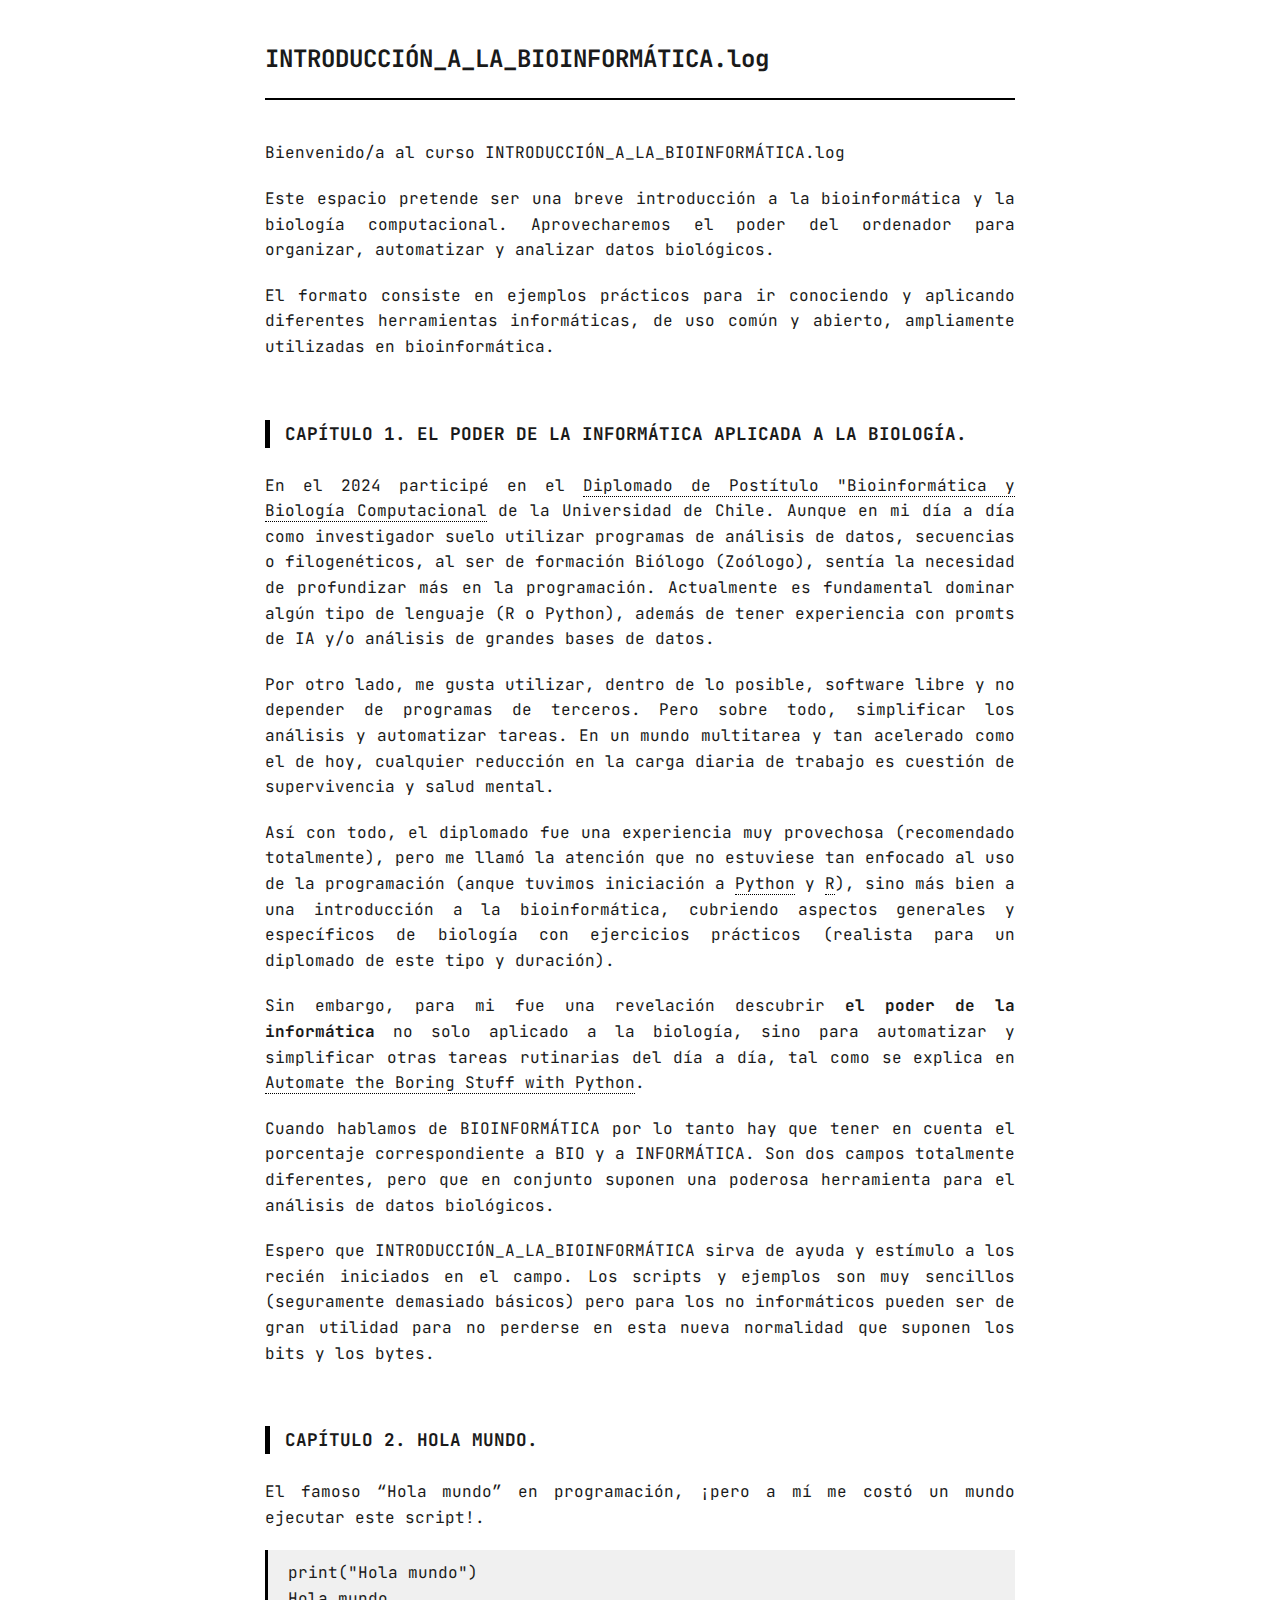
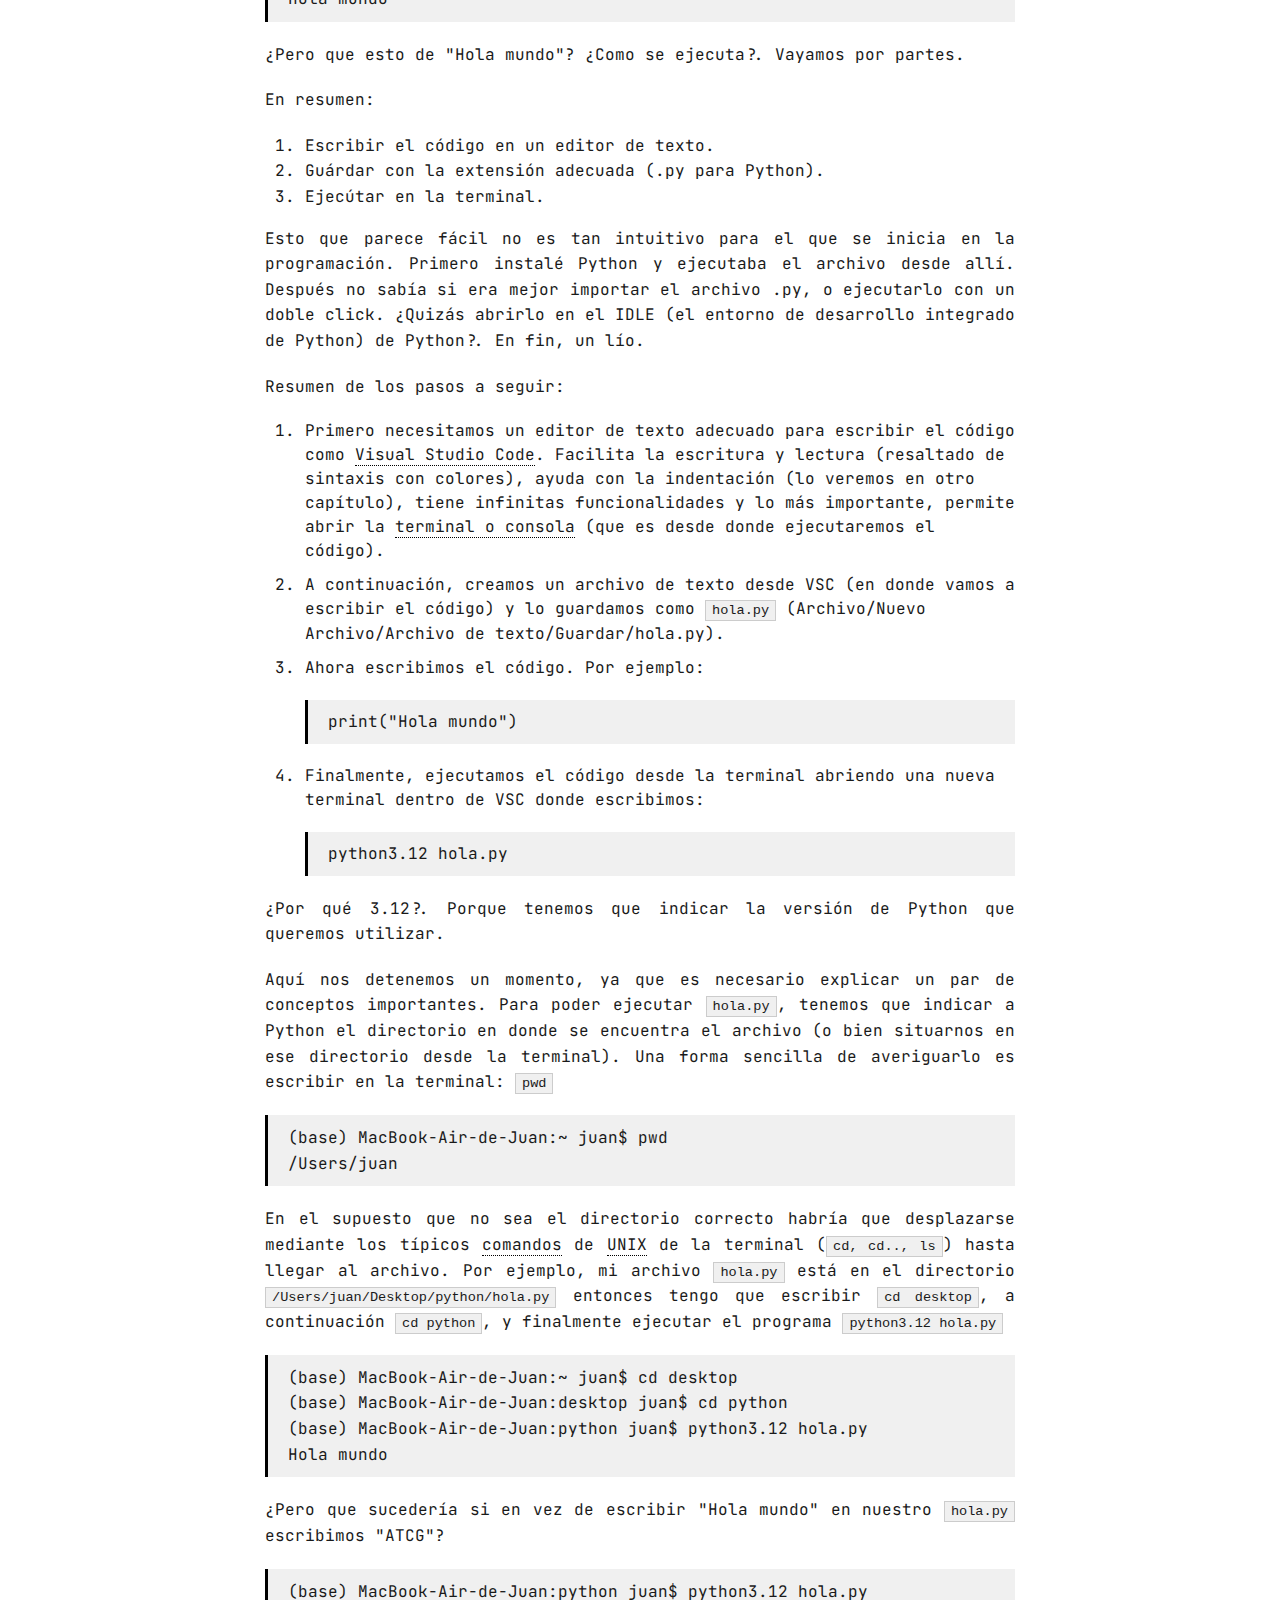
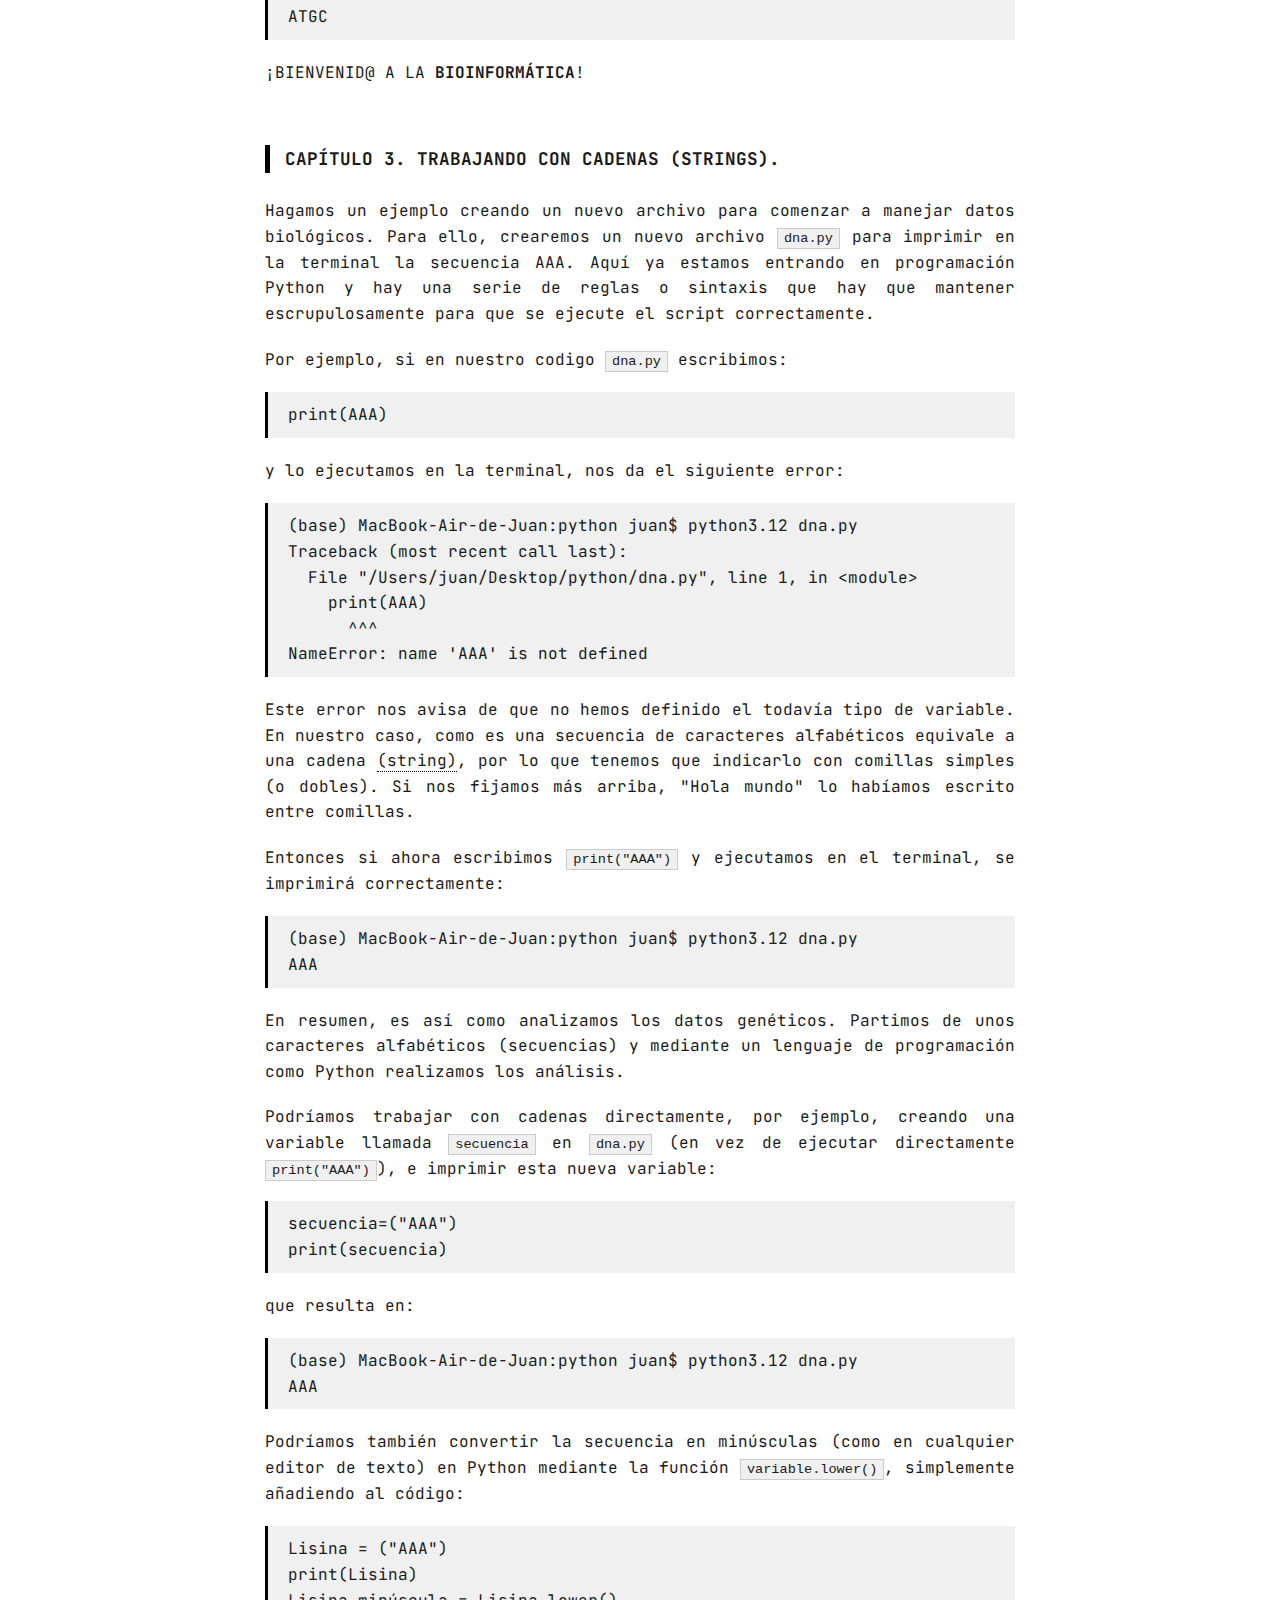
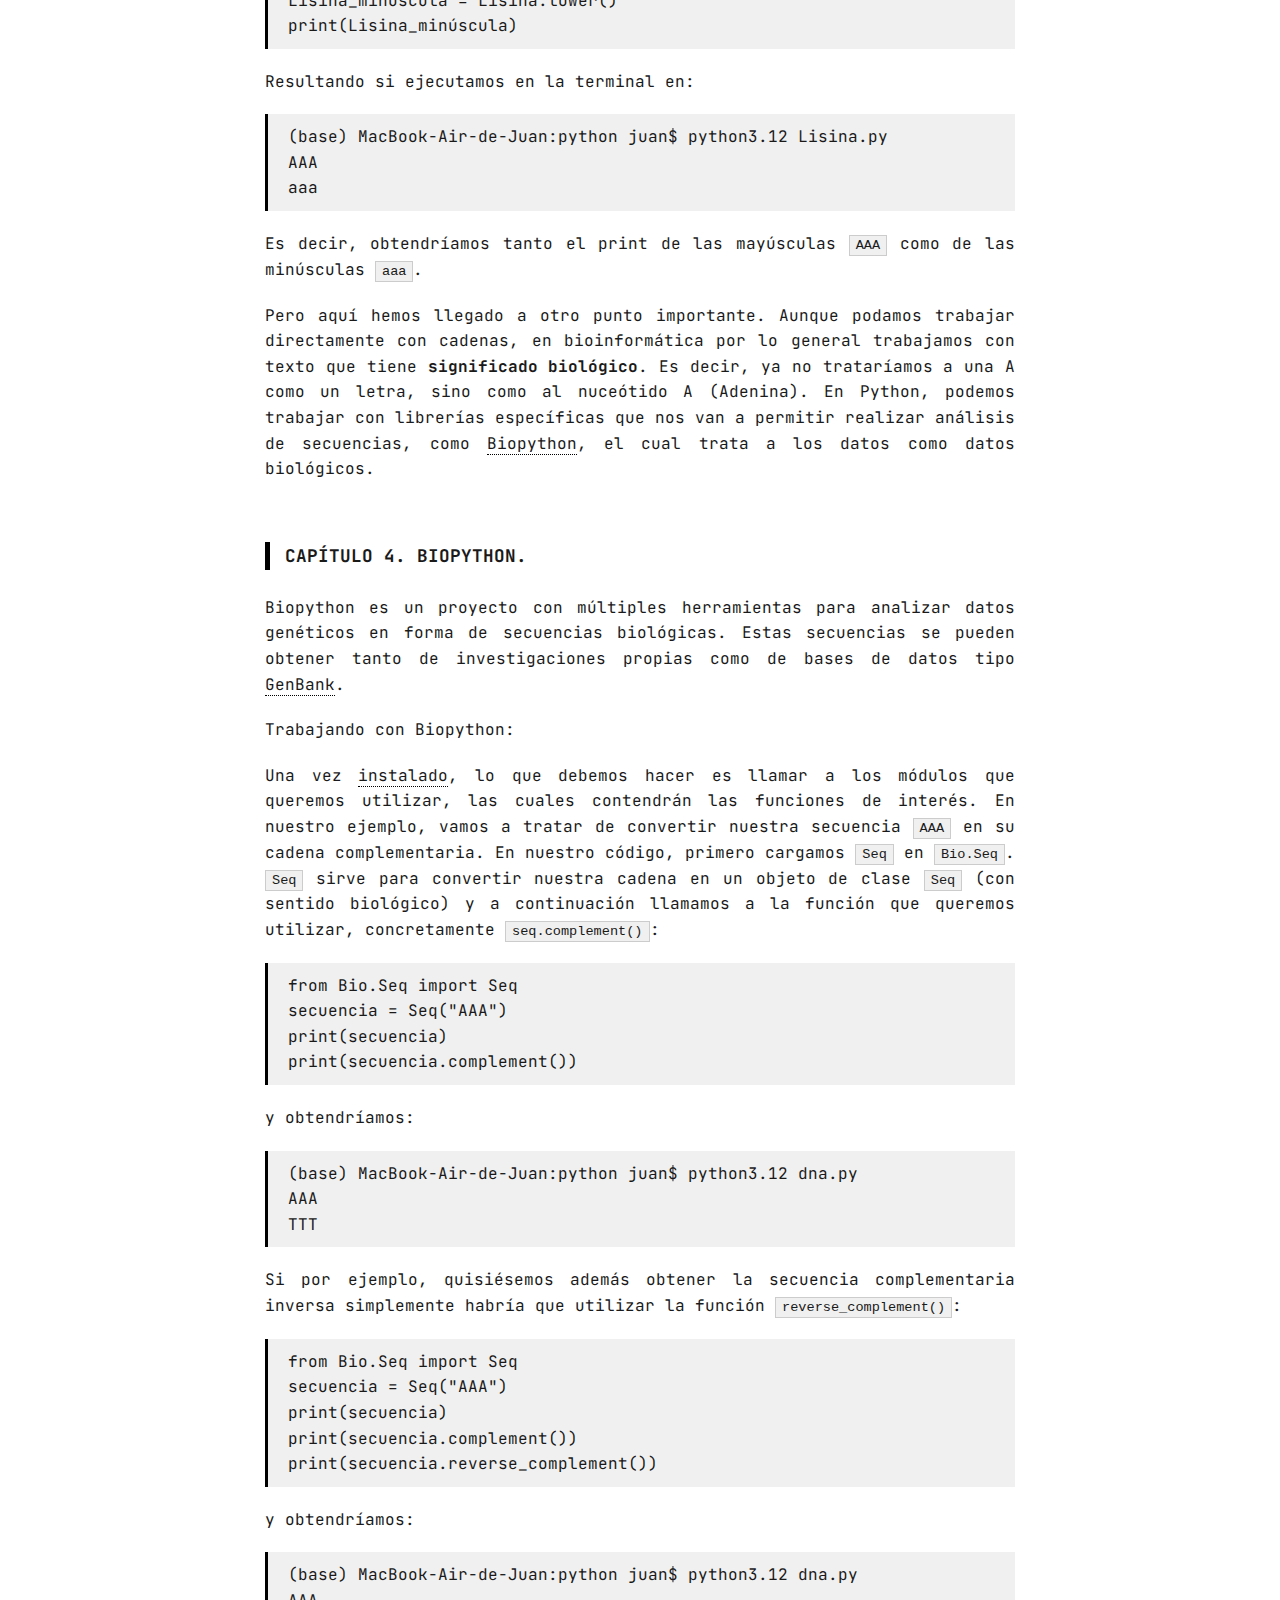
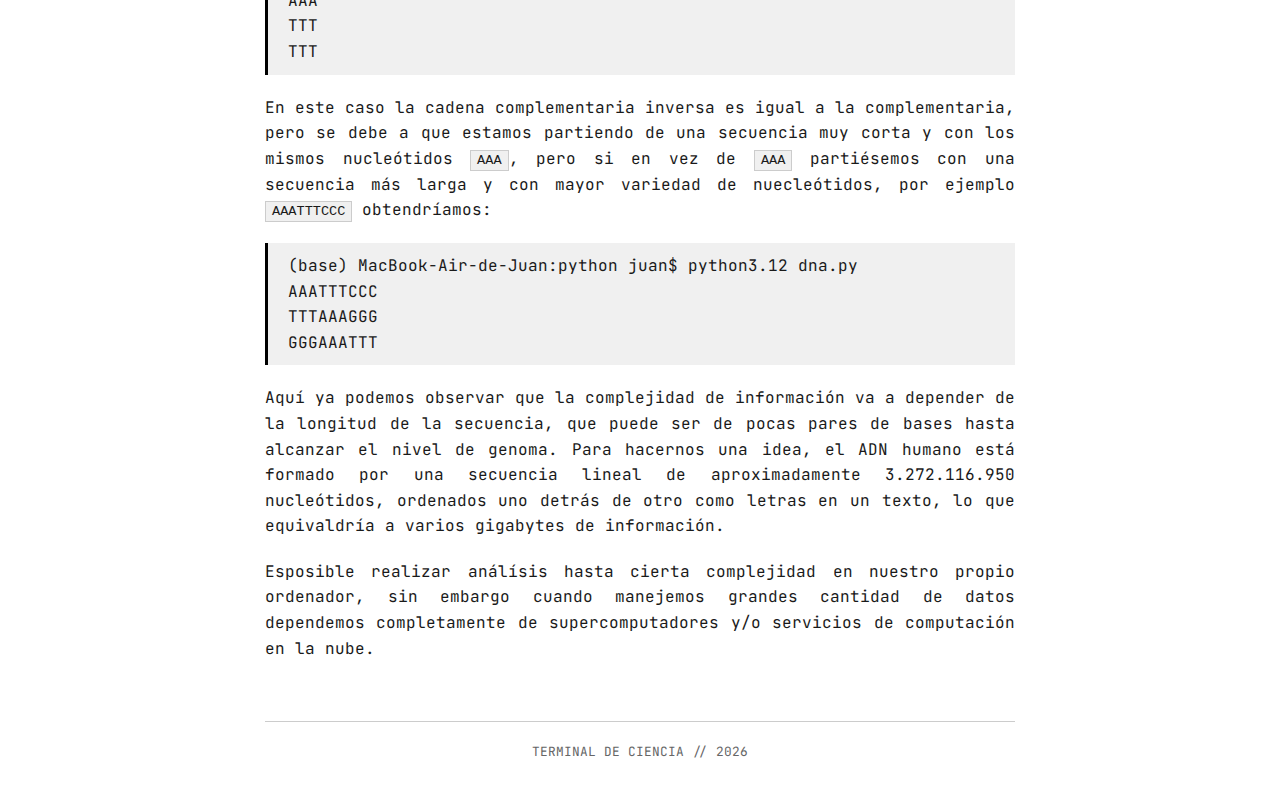
<file: index.html>
<!DOCTYPE html>
<html lang="es">
<head>
    <meta charset="UTF-8">
    <meta name="viewport" content="width=device-width, initial-scale=1.0">
    <title>INTRODUCCIÓN A LA BIOINFORMÁTICA</title>
    <link href="https://fonts.googleapis.com/css2?family=JetBrains+Mono:wght@400;700&display=swap" rel="stylesheet">
    <style>
        :root {
            --bg: #fff;
            --text: #1a1a1a;
            --line: #000;
            --accent: #f0f0f0;
        }

        body {
            font-family: 'JetBrains Mono', monospace;
            background: var(--bg);
            color: var(--text);
            margin: 0;
            padding: 40px 20px;
            line-height: 1.6;
        }

        .container { max-width: 750px; margin: auto; }

        header {
            border-bottom: 2px solid var(--line);
            padding-bottom: 20px;
            margin-bottom: 40px;
        }

        h1 { font-size: 1.5rem; margin: 0; }

        nav { margin-top: 15px; }
        nav a {
            color: inherit;
            text-decoration: none;
            margin-right: 25px;
            border-bottom: 1px solid transparent;
        }
        nav a:hover { border-bottom: 1px solid var(--line); }

        section, article { margin-bottom: 60px; }

        h2 {
            font-size: 1.1rem;
            text-transform: uppercase;
            border-left: 5px solid var(--line);
            padding-left: 15px;
            margin-bottom: 25px;
        }

        p { margin-bottom: 20px; text-align: justify; }

        pre {
            background: #f4f4f4;
            padding: 15px;
            border: 1px solid #000;
            font-size: 0.8rem;
            overflow-x: auto;
            margin-bottom: 20px;
        }

        .codons {
            list-style: none;
            padding: 10px 20px;
            background: var(--accent);
            border-left: 3px solid var(--line);
            margin: 20px 0;
        }

        a {
            color: inherit;
            text-decoration: none;
            border-bottom: 1px dotted #000;
        }
        a:hover { background: var(--accent); }

        .cursor {
            display: inline-block;
            width: 8px;
            height: 1.2rem;
            background: var(--text);
            animation: blink 1s infinite;
            vertical-align: middle;
        }

        @keyframes blink { 50% { opacity: 0; } }

        footer {
            margin-top: 50px;
            padding-top: 20px;
            border-top: 1px solid #ccc;
            font-size: 0.8rem;
            text-align: center;
            color: #666;
        }
        .steps > li {
            margin-bottom: 10px;
            line-height: 1.5;
        }
        code {
            background: #f0f0f0;
            padding: 2px 6px;
            border: 1px solid #ccc;
            font-size: 0.85rem;
        }


    </style>
</head>

<body>
<div class="container">

<header>
    <h1>INTRODUCCIÓN_A_LA_BIOINFORMÁTICA.log</h1>
    
</header>

<main>
    <section id="intro">
        <p>Bienvenido/a al curso INTRODUCCIÓN_A_LA_BIOINFORMÁTICA.log</p>
        <p>
            Este espacio pretende ser una breve introducción a la bioinformática y la biología computacional. Aprovecharemos el poder del ordenador para organizar, automatizar y analizar datos biológicos.          
        </p>

        <p>El formato consiste en ejemplos prácticos para ir conociendo y aplicando diferentes herramientas
            informáticas, de uso común y abierto, ampliamente utilizadas en bioinformática.
        </p>
        
    </section>

    <article id="post-bioinfo">
        <h2>Capítulo 1. El poder de la informática aplicada a la biología.</h2>
        <p>En el 2024 participé en el
            <a href="https://quimica.uchile.cl/cursos/221135/diplomado-en-bioinformatica-y-biologia-computacional"
            target="_blank" rel="noopener noreferrer">Diplomado de Postítulo "Bioinformática y Biología Computacional</a> de la Universidad de Chile. Aunque en mi día a día como investigador suelo utilizar programas de análisis de datos, secuencias o filogenéticos, al ser de formación Biólogo (Zoólogo), sentía la necesidad de profundizar más en la programación. Actualmente es fundamental dominar algún tipo de lenguaje (R o Python), además de tener experiencia con promts de IA y/o análisis de grandes bases de datos. 
        </p> 
            
        <p>
            Por otro lado, me gusta utilizar, dentro de lo posible, software libre y no depender de programas de terceros. Pero sobre todo, simplificar los análisis y automatizar tareas. En un mundo multitarea y tan acelerado como el de hoy, cualquier reducción en la carga diaria de trabajo es cuestión de supervivencia y salud mental. 
        </p>
        <p>      
             Así con todo, el diplomado fue una experiencia  muy provechosa (recomendado totalmente), pero me llamó la atención que no estuviese tan enfocado al uso de la programación (anque tuvimos iniciación a <a href="https://www.python.org" target="_blank" rel="noopener noreferrer">Python</a> y <a href="https://www.r-project.org" target="_blank" rel="noopener noreferrer">R</a>), sino más bien a una introducción a la bioinformática, cubriendo aspectos generales y específicos de biología con ejercicios prácticos (realista para un diplomado de este tipo y duración).
        </p>
        <p>
            Sin embargo, para mi fue una revelación descubrir <strong>el poder de la informática</strong> 
            no solo aplicado a la biología, sino para automatizar y simplificar otras tareas rutinarias del día a día, tal como se explica en 
            <a href="https://automatetheboringstuff.com" target="_blank" rel= "noopener noreferrer">Automate the Boring Stuff with Python</a>. 
                                
        </p>            
        <p>
            Cuando hablamos de BIOINFORMÁTICA por lo tanto hay que tener en cuenta el porcentaje correspondiente a BIO y
            a INFORMÁTICA.  Son dos campos totalmente diferentes, pero que en conjunto suponen una poderosa herramienta para el análisis de datos biológicos. 
        </p> 
        
         <p>   
            Espero que INTRODUCCIÓN_A_LA_BIOINFORMÁTICA sirva de ayuda y estímulo a los recién iniciados en el campo. Los scripts y ejemplos son muy sencillos (seguramente demasiado básicos) pero para los no informáticos pueden ser de gran utilidad para no perderse en esta nueva normalidad que suponen los bits y los bytes.
        </p>                
    </article>


    <article id="post-hola-mundo">
        <h2>Capítulo 2. Hola mundo.</h2>
        <p>
            El famoso “Hola mundo” en programación, ¡pero a mí me costó un mundo ejecutar este script!.
        </p>

        <ul class="codons">
            <li>print("Hola mundo")</li>  
            <li>Hola mundo</li>             
        </ul>
        <p>
            ¿Pero que esto de "Hola mundo"? ¿Como se ejecuta?. Vayamos por partes.
        </p> 
    
        <p>
            En resumen:
        </p>

        <ol>
            <li>Escribir el código en un editor de texto.</li>
            <li>Guárdar con la extensión adecuada (.py para Python).</li>
            <li>Ejecútar en la terminal.</li>
        </ol>
       
        
        <p>
        Esto que parece fácil no es tan intuitivo para el que se inicia en la programación. Primero instalé Python y ejecutaba el archivo desde allí. Después no sabía si era mejor importar el archivo .py, o ejecutarlo con un doble click. ¿Quizás abrirlo en el IDLE (el entorno de desarrollo integrado de Python) de Python?. En fin, un lío.
        </p>

        <p>Resumen de los pasos a seguir:</p>

        <ol class="steps">
            <li>
                Primero necesitamos un editor de texto adecuado para escribir el código como <a href="https://code.visualstudio.com" target="_blank">Visual Studio Code</a>. Facilita la escritura y lectura (resaltado de sintaxis con colores), ayuda con la indentación (lo veremos en otro capítulo),
                tiene infinitas funcionalidades y lo más importante, permite abrir la <a href="https://es.wikipedia.org/wiki/Intérprete_de_comandos" target="_blank">terminal o consola</a> (que es desde donde ejecutaremos el código).
            </li>
        
            <li>
                A continuación, creamos un archivo de texto desde VSC (en donde vamos a escribir el código) y lo 
                guardamos como <code>hola.py</code> (Archivo/Nuevo Archivo/Archivo de texto/Guardar/hola.py).
            </li>
        
            <li>
                Ahora escribimos el código. Por ejemplo:
                <ul class="codons">
                    <li>print("Hola mundo")</li>
                </ul>
            </li>
        
            <li>
                Finalmente, ejecutamos el código desde la terminal abriendo una nueva terminal dentro de VSC donde escribimos:

                <ul class="codons">
                    <li>python3.12 hola.py</li>                 
                </ul>
            </li>
            
        </ol>
        <p>
            ¿Por qué 3.12?. Porque tenemos que indicar la versión de Python que queremos utilizar.
         </p>   
        <p>
            Aquí nos detenemos un momento, ya que es necesario explicar un par de conceptos importantes. Para poder ejecutar <code>hola.py</code>, tenemos que indicar a Python el directorio en donde se encuentra el archivo (o bien situarnos en ese directorio desde la terminal).

            Una forma sencilla de averiguarlo es escribir en la terminal: <code>pwd</code>
        </p>
        
        <ul class="codons">
            <li>(base) MacBook-Air-de-Juan:~ juan$ pwd</li>  
            <li>/Users/juan</li>             
        </ul>
        <p>
            En el supuesto que no sea el directorio correcto habría que desplazarse mediante los típicos 
            <a href="https://es.wikipedia.org/wiki/Anexo:Comandos_Unix" target="_blank">comandos</a>
            de <a href="https://es.wikipedia.org/wiki/Unix" target="_blank">UNIX</a> de la terminal (<code>cd, cd.., ls</code>) hasta llegar al archivo. Por ejemplo, mi archivo <code>hola.py</code> está en el directorio <code>/Users/juan/Desktop/python/hola.py</code> entonces tengo que escribir <code>cd desktop</code>, a continuación <code>cd python</code>, y finalmente ejecutar el programa <code>python3.12 hola.py</code>

        </p>
        <ul class="codons">
            <li>(base) MacBook-Air-de-Juan:~ juan$ cd desktop</li>  
            <li>(base) MacBook-Air-de-Juan:desktop juan$ cd python</li>  
            <li>(base) MacBook-Air-de-Juan:python juan$ python3.12 hola.py</li>     
            <li>Hola mundo</li>          
        </ul>

        <p>
            ¿Pero que sucedería si en vez de escribir "Hola mundo" en nuestro <code>hola.py</code>  
            escribimos "ATCG"?
        </p>
        <ul class="codons">
            <li>(base) MacBook-Air-de-Juan:python juan$ python3.12 hola.py</li>     
            <li>ATGC</li>          
        </ul>
        <p>
            ¡BIENVENID@ A LA <strong>BIOINFORMÁTICA</strong>!
        </p>
    </article>


    <article id="post-cadenas">
        <h2>Capítulo 3. Trabajando con cadenas (strings).</h2>
    
        <p>Hagamos un ejemplo creando un nuevo archivo para comenzar a manejar datos biológicos. Para ello, crearemos un nuevo archivo <code>dna.py</code> para imprimir en la terminal la secuencia AAA. Aquí ya estamos entrando en programación Python y hay una serie de reglas o sintaxis que hay que mantener escrupulosamente
        para que se ejecute el script correctamente. 
        </p>

        <p>
            Por ejemplo, si en nuestro codigo <code>dna.py</code> escribimos:
        </p>
        
        <ul class="codons">
            <li>print(AAA)</li>
        </ul>
        <p>
            y lo ejecutamos en la terminal, nos da el siguiente error:
        </p>
        <ul class="codons">
            <li>(base) MacBook-Air-de-Juan:python juan$ python3.12 dna.py</li>
            <li>Traceback (most recent call last):</li>
            <li>&nbsp;&nbsp;File "/Users/juan/Desktop/python/dna.py", line 1, in &lt;module&gt;</li>
            <li>&nbsp;&nbsp;&nbsp;&nbsp;print(AAA)</li>
            <li>&nbsp;&nbsp;&nbsp;&nbsp;&nbsp;&nbsp;^^^</li>
            <li>NameError: name 'AAA' is not defined</li>
        </ul>
        <p>
            Este error nos avisa de que no hemos definido el todavía tipo de variable. En nuestro caso, como es una secuencia de caracteres alfabéticos equivale a una cadena <a href= "https://en.wikipedia.org/wiki/String_(computer_science)" target="_blank">(string)</a>, por lo que tenemos que indicarlo con comillas simples (o dobles). Si nos fijamos más arriba, "Hola mundo" lo habíamos escrito entre comillas.
        </p>
        <p> Entonces si ahora escribimos <code>print("AAA")</code> y ejecutamos en el terminal, se imprimirá correctamente:</p>

        <ul class="codons">
            <li>(base) MacBook-Air-de-Juan:python juan$ python3.12 dna.py</li>
            <li>AAA</li>
        </ul>   

        <p>
           En resumen, es así como analizamos los datos genéticos. Partimos de unos caracteres alfabéticos (secuencias) y mediante un lenguaje de programación como Python realizamos los análisis. 
        </p>

        <p>
            Podríamos trabajar con cadenas directamente, por ejemplo, creando una variable llamada <code>secuencia</code> en <code>dna.py</code> (en vez de ejecutar directamente <code>print("AAA")</code>), e imprimir esta nueva variable: 
         </p>

         <ul class="codons">
            <li>secuencia=("AAA")</li>
            <li>print(secuencia)</li>
        </ul>

        <p>
            que resulta en:
        </p>
        <ul class="codons">
            <li>(base) MacBook-Air-de-Juan:python juan$ python3.12 dna.py</li>
            <li>AAA</li>
        </ul>   
        <p>
            Podríamos también convertir la secuencia en minúsculas (como en cualquier editor de texto) en Python mediante la función <code>variable.lower()</code>, simplemente añadiendo al código:
        </p>

        <ul class="codons">
            <li>Lisina = ("AAA")</li>
            <li>print(Lisina)</li>
            <li>Lisina_minúscula = Lisina.lower()</li>
            <li>print(Lisina_minúscula)</li>
        </ul>
        <p>
            Resultando si ejecutamos en la terminal en:
        </p>
        <ul class="codons">
            <li>(base) MacBook-Air-de-Juan:python juan$ python3.12 Lisina.py</li>
            <li>AAA</li>
            <li>aaa</li>
        </ul>
        <p>
            Es decir, obtendríamos tanto el print de las mayúsculas <code>AAA</code> como de las minúsculas <code>aaa</code>.
        </p>
        <p>
            Pero aquí hemos llegado a otro punto importante. Aunque podamos trabajar directamente con cadenas, en bioinformática por lo general trabajamos con texto que tiene <strong>significado biológico</strong>. Es decir, ya no trataríamos a una A como un letra, sino como al nuceótido A (Adenina). En Python, podemos trabajar con librerías específicas que nos van a permitir realizar análisis de secuencias, como <a href="https://biopython.org" target="_blank">Biopython</a>, el cual trata a los datos como datos biológicos. 
        </p>

    </article>


    <article id="post-biopython">
        <h2>Capítulo 4. Biopython.</h2>   
        <p>
            Biopython es un proyecto con múltiples herramientas para analizar datos genéticos
            en forma de secuencias biológicas. Estas secuencias se pueden obtener tanto de
            investigaciones propias como de bases de datos tipo
            <a href="https://www.ncbi.nlm.nih.gov/genbank/" target="_blank">GenBank</a>.
        </p>
        
        <p>
            Trabajando con Biopython:
        </p>

        <p>
            Una vez <a href="https://biopython.org/wiki/Download" target="_blank">instalado</a>, lo que debemos hacer es llamar a los módulos que queremos utilizar, las cuales contendrán las funciones de interés. En nuestro ejemplo, vamos a tratar de convertir nuestra secuencia <code>AAA</code> en su cadena  complementaria. En nuestro código, primero cargamos <code>Seq</code> en <code>Bio.Seq</code>. <code>Seq</code> sirve para convertir nuestra cadena en un objeto de clase <code>Seq</code> (con sentido biológico) y a continuación llamamos a la función que queremos utilizar, concretamente <code>seq.complement()</code>:    
        </p>

        <ul class="codons">
            <li>from Bio.Seq import Seq</li>
            <li></li>
            <li>secuencia = Seq("AAA")</li>
            <li></li>
            <li>print(secuencia)</li>
            <li>print(secuencia.complement())</li>
        </ul>
        <p>
            y obtendríamos:
        </p>   

        <ul class="codons">
            <li>(base) MacBook-Air-de-Juan:python juan$ python3.12 dna.py</li>
            <li>AAA</li>
            <li>TTT</li>
        </ul>

        <p>
            Si por ejemplo, quisiésemos además obtener la secuencia complementaria inversa simplemente habría que utilizar la función <code>reverse_complement()</code>:
        </p>
        <ul class="codons">
            <li>from Bio.Seq import Seq</li>
            <li>secuencia = Seq("AAA")</li>
            <li>print(secuencia)</li>
            <li>print(secuencia.complement())</li>
            <li>print(secuencia.reverse_complement())</li>
        </ul>

        <p>
            y obtendríamos:
        </p>

        <ul class="codons">
            <li>(base) MacBook-Air-de-Juan:python juan$ python3.12 dna.py</li>
            <li>AAA</li>
            <li>TTT</li>
            <li>TTT</li>
        </ul>

        <p>
            En este caso la cadena complementaria inversa es igual a la complementaria, pero se debe a que estamos partiendo de una secuencia muy corta y con los mismos nucleótidos <code>AAA</code>, pero si en vez de <code>AAA</code> partiésemos con una secuencia más larga y con mayor variedad de nuecleótidos, por ejemplo <code>AAATTTCCC</code> obtendríamos:
        </p>

        <ul class="codons">
            <li>(base) MacBook-Air-de-Juan:python juan$ python3.12 dna.py</li>
            <li>AAATTTCCC</li>
            <li>TTTAAAGGG</li>
            <li>GGGAAATTT</li>
        </ul>
        <p>
            Aquí ya podemos observar que la complejidad de información va a depender de la longitud de la secuencia, que puede ser de pocas pares de bases hasta alcanzar el nivel de genoma. Para hacernos una idea, el ADN humano está formado por una secuencia lineal de aproximadamente 3.272.116.950 nucleótidos, ordenados uno detrás de otro como letras en un texto, lo que equivaldría a varios gigabytes de información. 
        </p>
        <p>
            Esposible realizar análísis hasta cierta complejidad en nuestro propio ordenador, sin embargo cuando manejemos grandes cantidad de datos dependemos completamente de supercomputadores y/o servicios de computación en la nube.
        </p>
    </article>  

</main>

<footer>
    TERMINAL DE CIENCIA // 2026
</footer>

</div>
</body>
</html>
</file>
